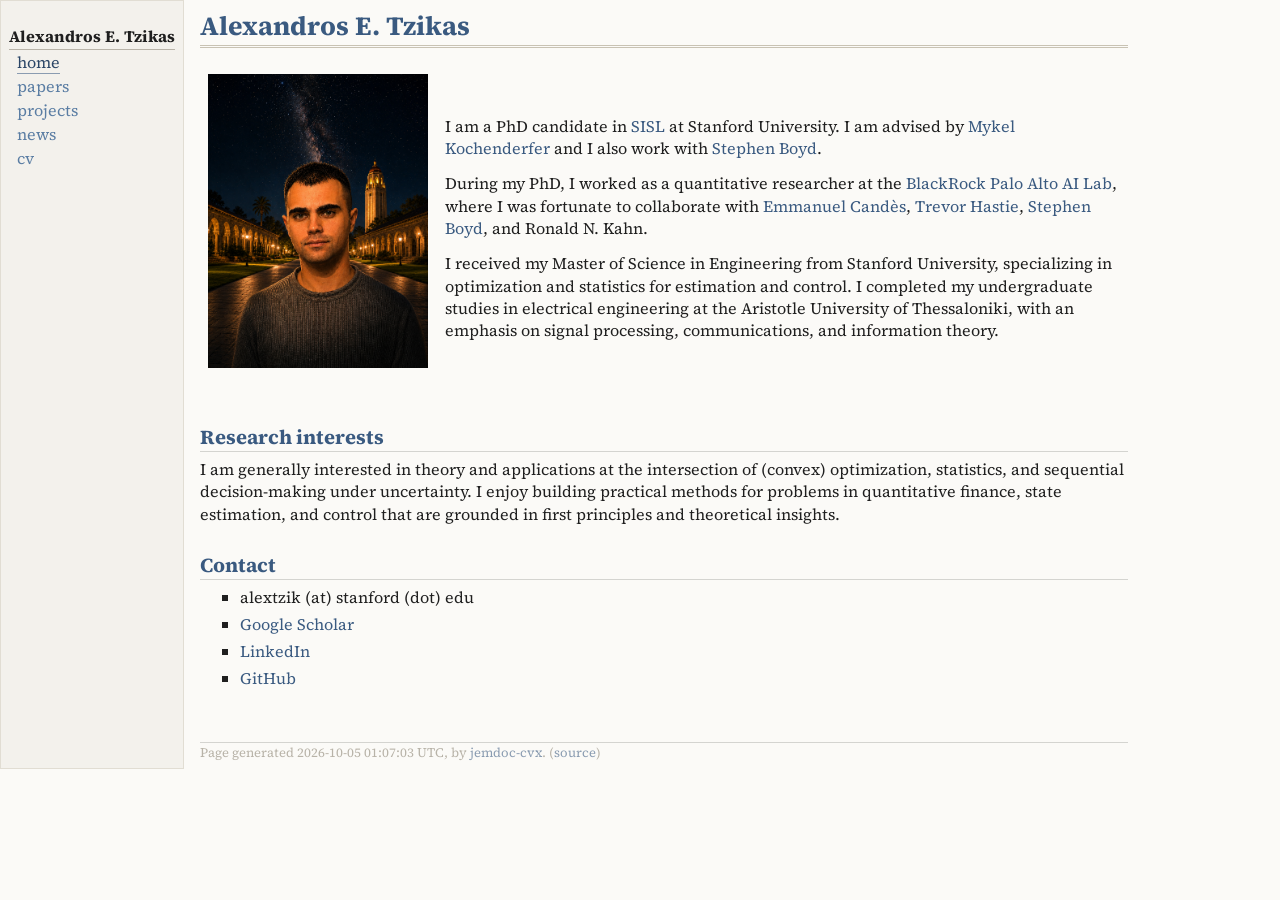
<file: index.html>
<!DOCTYPE html>
<html lang="en">
<head>
  <meta name="google-site-verification" content="iRq509DCJXTJJIshNKWqYOfKxM56yo9RiNA31t0iEU4" />
  <!-- Google tag (gtag.js) -->
  <script async src="https://www.googletagmanager.com/gtag/js?id=G-HEV5SS3FJ9"></script>
  <script>
      window.dataLayer = window.dataLayer || [];
      function gtag(){dataLayer.push(arguments);}
      gtag('js', new Date());
      gtag('config', 'G-HEV5SS3FJ9');
  </script>
<meta charset="utf-8">
<meta name="generator" content="jemdoc, see https://www.cvxgrp.org/jemdoc-cvx/index.html">
<link rel="stylesheet" href="jemdoc-cvx.css">
<title>Alexandros E. Tzikas</title>
</head>
<body>
<div id="tlayout">
<nav id="layout-menu">
<div class="menu-category">Alexandros E. Tzikas</div>
<div class="menu-item"><a href="index.html" class="current">home</a></div>
<div class="menu-item"><a href="papers.html">papers</a></div>
<div class="menu-item"><a href="projects.html">projects</a></div>
<div class="menu-item"><a href="news.html">news</a></div>
<div class="menu-item"><a href="assets/cv.pdf">cv</a></div>
</nav>
<main id="layout-content">
<div id="toptitle">
<h1>Alexandros E. Tzikas</h1>
</div>
<table class="imgtable"><tr><td>
<img src="assets/tzikas_chatgpt.png" alt="Alexandros E. Tzikas" width="220px" />&nbsp;</td>
<td><p>I am a PhD candidate in <a href="https://sisl.stanford.edu" target=&ldquo;blank&rdquo;>SISL</a> at Stanford University. I am advised by <a href="https://mykel.kochenderfer.com" target=&ldquo;blank&rdquo;>Mykel Kochenderfer</a> 
and I also work with <a href="https://web.stanford.edu/~boyd/" target=&ldquo;blank&rdquo;>Stephen Boyd</a>.
</p>
<p>During my PhD, I worked as a quantitative researcher at the <a href="https://www.blackrock.com/corporate/ai" target=&ldquo;blank&rdquo;>BlackRock Palo Alto AI Lab</a>, where I was
fortunate to collaborate with <a href="https://candes.su.domains" target=&ldquo;blank&rdquo;>Emmanuel Candès</a>, <a href="https://hastie.su.domains" target=&ldquo;blank&rdquo;>Trevor Hastie</a>, <a href="https://web.stanford.edu/~boyd/" target=&ldquo;blank&rdquo;>Stephen Boyd</a>,
and Ronald N. Kahn.
</p>
<p>I received my Master of Science in Engineering from Stanford University, specializing in optimization and statistics for estimation and control.
I completed my undergraduate studies in electrical engineering at the Aristotle University of Thessaloniki, with an emphasis on signal processing, communications, and 
information theory.
</p>
</td></tr></table>
<h2>Research interests</h2>
<p>I am generally interested in theory and applications at the intersection of (convex) optimization, statistics, and sequential decision-making under uncertainty. 
I enjoy building practical methods for problems in quantitative finance, state estimation, and control that are grounded
in first principles and theoretical insights.
</p>
<h2>Contact</h2>
<ul>
<li><p>alextzik (at) stanford (dot) edu
</p>
</li>
<li><p><a href="https://scholar.google.com/citations?user=G8nm_ycAAAAJ&amp;hl=en" target=&ldquo;blank&rdquo;>Google Scholar</a>
</p>
</li>
<li><p><a href="https://www.linkedin.com/in/alexandrostzikas/" target=&ldquo;blank&rdquo;>LinkedIn</a>
</p>
</li>
<li><p><a href="https://github.com/alextzik" target=&ldquo;blank&rdquo;>GitHub</a></p>
</li>
</ul>
<div id="footer">
<div id="footer-text">
Page generated 2026-10-05 01:07:03 UTC, by <a href="https://github.com/cvxgrp/jemdoc-cvx" target="blank">jemdoc-cvx</a>.
(<a href="index.jemdoc">source</a>)
</div>
</div>
</main>
</div>
</body>
</html>
</file>
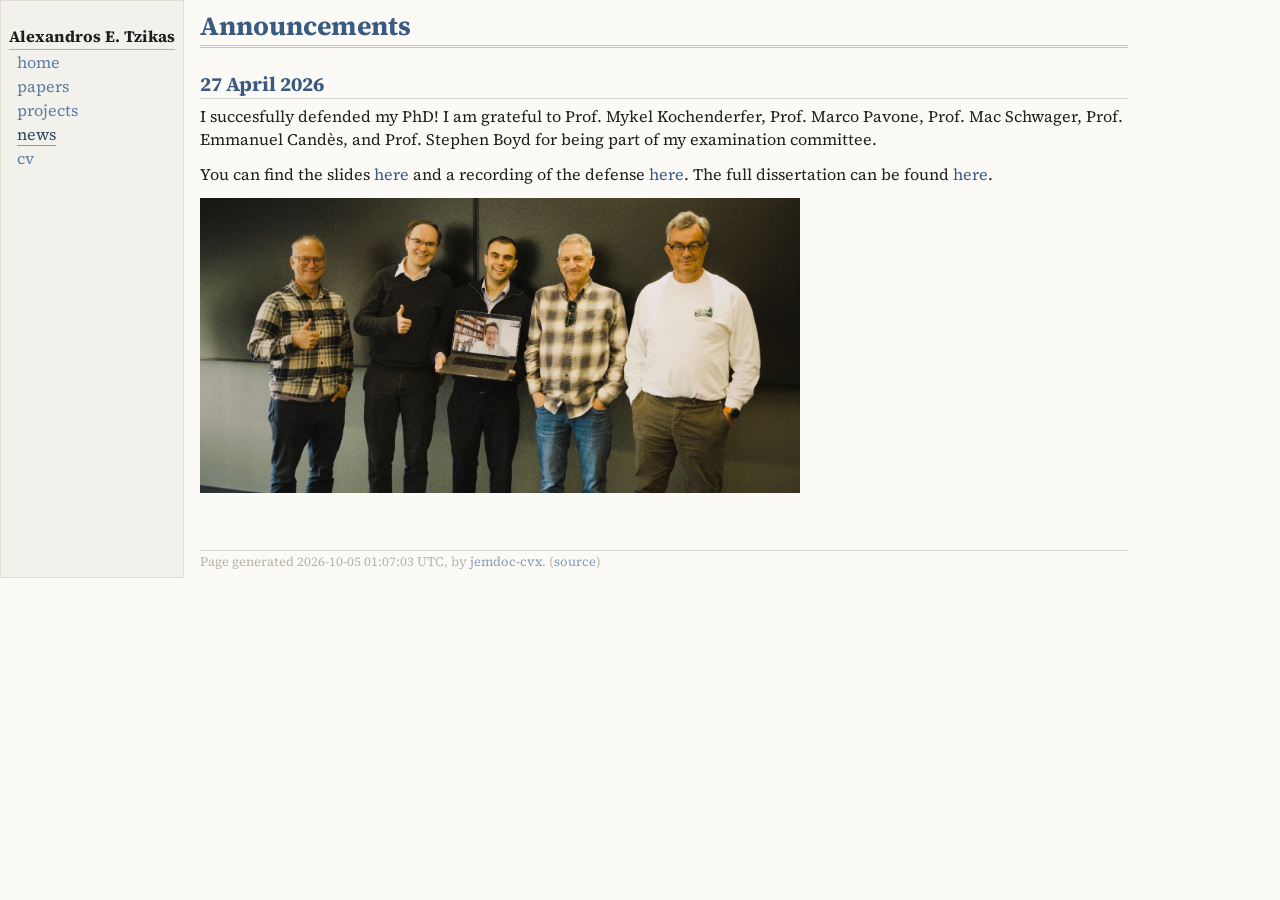
<file: news.html>
<!DOCTYPE html>
<html lang="en">
<head>
  <meta name="google-site-verification" content="iRq509DCJXTJJIshNKWqYOfKxM56yo9RiNA31t0iEU4" />
  <!-- Google tag (gtag.js) -->
  <script async src="https://www.googletagmanager.com/gtag/js?id=G-HEV5SS3FJ9"></script>
  <script>
      window.dataLayer = window.dataLayer || [];
      function gtag(){dataLayer.push(arguments);}
      gtag('js', new Date());
      gtag('config', 'G-HEV5SS3FJ9');
  </script>
<meta charset="utf-8">
<meta name="generator" content="jemdoc, see https://www.cvxgrp.org/jemdoc-cvx/index.html">
<link rel="stylesheet" href="jemdoc-cvx.css">
<title>Announcements</title>
</head>
<body>
<div id="tlayout">
<nav id="layout-menu">
<div class="menu-category">Alexandros E. Tzikas</div>
<div class="menu-item"><a href="index.html">home</a></div>
<div class="menu-item"><a href="papers.html">papers</a></div>
<div class="menu-item"><a href="projects.html">projects</a></div>
<div class="menu-item"><a href="news.html" class="current">news</a></div>
<div class="menu-item"><a href="assets/cv.pdf">cv</a></div>
</nav>
<main id="layout-content">
<div id="toptitle">
<h1>Announcements</h1>
</div>
<h2>27 April 2026</h2>
<p>I succesfully defended my PhD! I am grateful to Prof. Mykel Kochenderfer, Prof. Marco Pavone, Prof. Mac Schwager, Prof. Emmanuel Candès, and 
Prof. Stephen Boyd for being part of my examination committee.
</p>
<p>You can find the slides <a href="assets/DefenseSlides.pdf" target=&ldquo;blank&rdquo;>here</a> and a recording of the defense <a href="https://www.youtube.com/watch?v=d-WThXmTg2Q" target=&ldquo;blank&rdquo;>here</a>. The full dissertation can be found 
<a href="assets/tzikas_phd_thesis.pdf" target=&ldquo;blank&rdquo;>here</a>. 
</p>
<p><img src="assets/phd_defense.png" width="600px" alt="PhD defense">
</p>
<div id="footer">
<div id="footer-text">
Page generated 2026-10-05 01:07:03 UTC, by <a href="https://github.com/cvxgrp/jemdoc-cvx" target="blank">jemdoc-cvx</a>.
(<a href="news.jemdoc">source</a>)
</div>
</div>
</main>
</div>
</body>
</html>
</file>
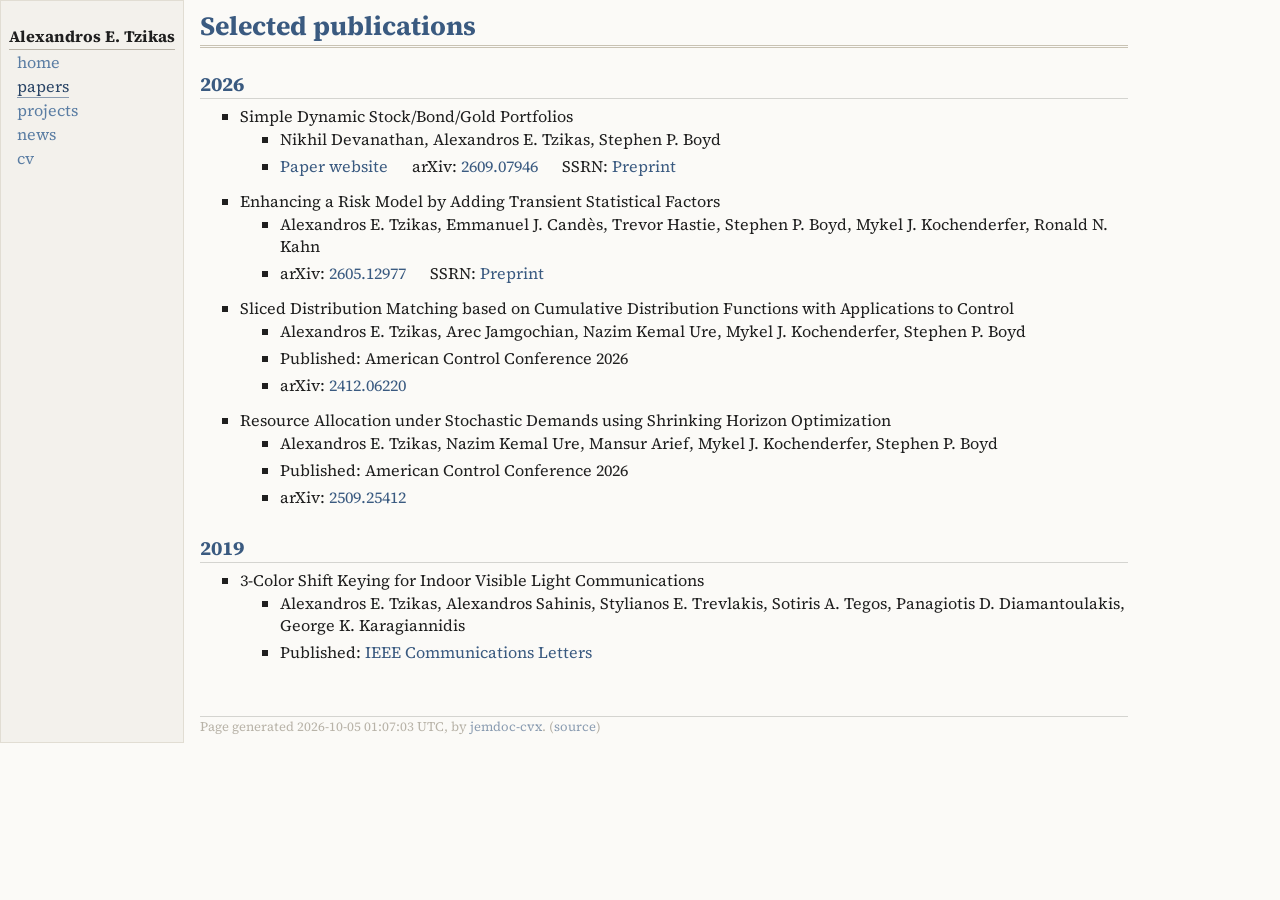
<file: papers.html>
<!DOCTYPE html>
<html lang="en">
<head>
  <meta name="google-site-verification" content="iRq509DCJXTJJIshNKWqYOfKxM56yo9RiNA31t0iEU4" />
  <!-- Google tag (gtag.js) -->
  <script async src="https://www.googletagmanager.com/gtag/js?id=G-HEV5SS3FJ9"></script>
  <script>
      window.dataLayer = window.dataLayer || [];
      function gtag(){dataLayer.push(arguments);}
      gtag('js', new Date());
      gtag('config', 'G-HEV5SS3FJ9');
  </script>
<meta charset="utf-8">
<meta name="generator" content="jemdoc, see https://www.cvxgrp.org/jemdoc-cvx/index.html">
<link rel="stylesheet" href="jemdoc-cvx.css">
<title>Selected publications</title>
</head>
<body>
<div id="tlayout">
<nav id="layout-menu">
<div class="menu-category">Alexandros E. Tzikas</div>
<div class="menu-item"><a href="index.html">home</a></div>
<div class="menu-item"><a href="papers.html" class="current">papers</a></div>
<div class="menu-item"><a href="projects.html">projects</a></div>
<div class="menu-item"><a href="news.html">news</a></div>
<div class="menu-item"><a href="assets/cv.pdf">cv</a></div>
</nav>
<main id="layout-content">
<div id="toptitle">
<h1>Selected publications</h1>
</div>
<h2>2026</h2>
<ul>
<li><p>Simple Dynamic Stock/Bond/Gold Portfolios
</p>
<ul>
<li><p>Nikhil Devanathan, Alexandros E. Tzikas, Stephen P. Boyd
</p>
</li>
<li><p><a href="https://web.stanford.edu/~boyd/papers/stock_bond_gold_portfolios.html" target=&ldquo;blank&rdquo;>Paper website</a>     &nbsp;&nbsp;&nbsp;&nbsp;    arXiv: <a href="https://arxiv.org/abs/2609.07946" target=&ldquo;blank&rdquo;>2609.07946</a>     &nbsp;&nbsp;&nbsp;&nbsp;    SSRN: <a href="https://papers.ssrn.com/sol3/papers.cfm?abstract_id=7431038" target=&ldquo;blank&rdquo;>Preprint</a>
</p>
</li>
</ul>

</li>
</ul>
<ul>
<li><p>Enhancing a Risk Model by Adding Transient Statistical Factors
</p>
<ul>
<li><p>Alexandros E. Tzikas, Emmanuel J. Candès, Trevor Hastie, Stephen P. Boyd, Mykel J. Kochenderfer, Ronald N. Kahn
</p>
</li>
<li><p>arXiv: <a href="https://arxiv.org/abs/2605.12977" target=&ldquo;blank&rdquo;>2605.12977</a>     &nbsp;&nbsp;&nbsp;&nbsp;    SSRN: <a href="https://papers.ssrn.com/sol3/papers.cfm?abstract_id=6755941" target=&ldquo;blank&rdquo;>Preprint</a>
</p>
</li>
</ul>

</li>
</ul>
<ul>
<li><p>Sliced Distribution Matching based on Cumulative Distribution Functions with Applications to Control
</p>
<ul>
<li><p>Alexandros E. Tzikas, Arec Jamgochian, Nazim Kemal Ure, Mykel J. Kochenderfer, Stephen P. Boyd
</p>
</li>
<li><p>Published: American Control Conference 2026
</p>
</li>
<li><p>arXiv: <a href="https://arxiv.org/pdf/2412.06220" target=&ldquo;blank&rdquo;>2412.06220</a>
</p>
</li>
</ul>

</li>
</ul>
<ul>
<li><p>Resource Allocation under Stochastic Demands using Shrinking Horizon Optimization
</p>
<ul>
<li><p>Alexandros E. Tzikas, Nazim Kemal Ure, Mansur Arief, Mykel J. Kochenderfer, Stephen P. Boyd
</p>
</li>
<li><p>Published: American Control Conference 2026
</p>
</li>
<li><p>arXiv: <a href="https://arxiv.org/pdf/2509.25412" target=&ldquo;blank&rdquo;>2509.25412</a>
</p>
</li>
</ul>

</li>
</ul>
<h2>2019</h2>
<ul>
<li><p>3-Color Shift Keying for Indoor Visible Light Communications
</p>
<ul>
<li><p>Alexandros E. Tzikas, Alexandros Sahinis, Stylianos E. Trevlakis, Sotiris A. Tegos, Panagiotis D. Diamantoulakis, George K. Karagiannidis
</p>
</li>
<li><p>Published: <a href="https://doi.org/10.1109/LCOMM.2019.2943859" target=&ldquo;blank&rdquo;>IEEE Communications Letters</a></p>
</li>
</ul>

</li>
</ul>
<div id="footer">
<div id="footer-text">
Page generated 2026-10-05 01:07:03 UTC, by <a href="https://github.com/cvxgrp/jemdoc-cvx" target="blank">jemdoc-cvx</a>.
(<a href="papers.jemdoc">source</a>)
</div>
</div>
</main>
</div>
</body>
</html>
</file>
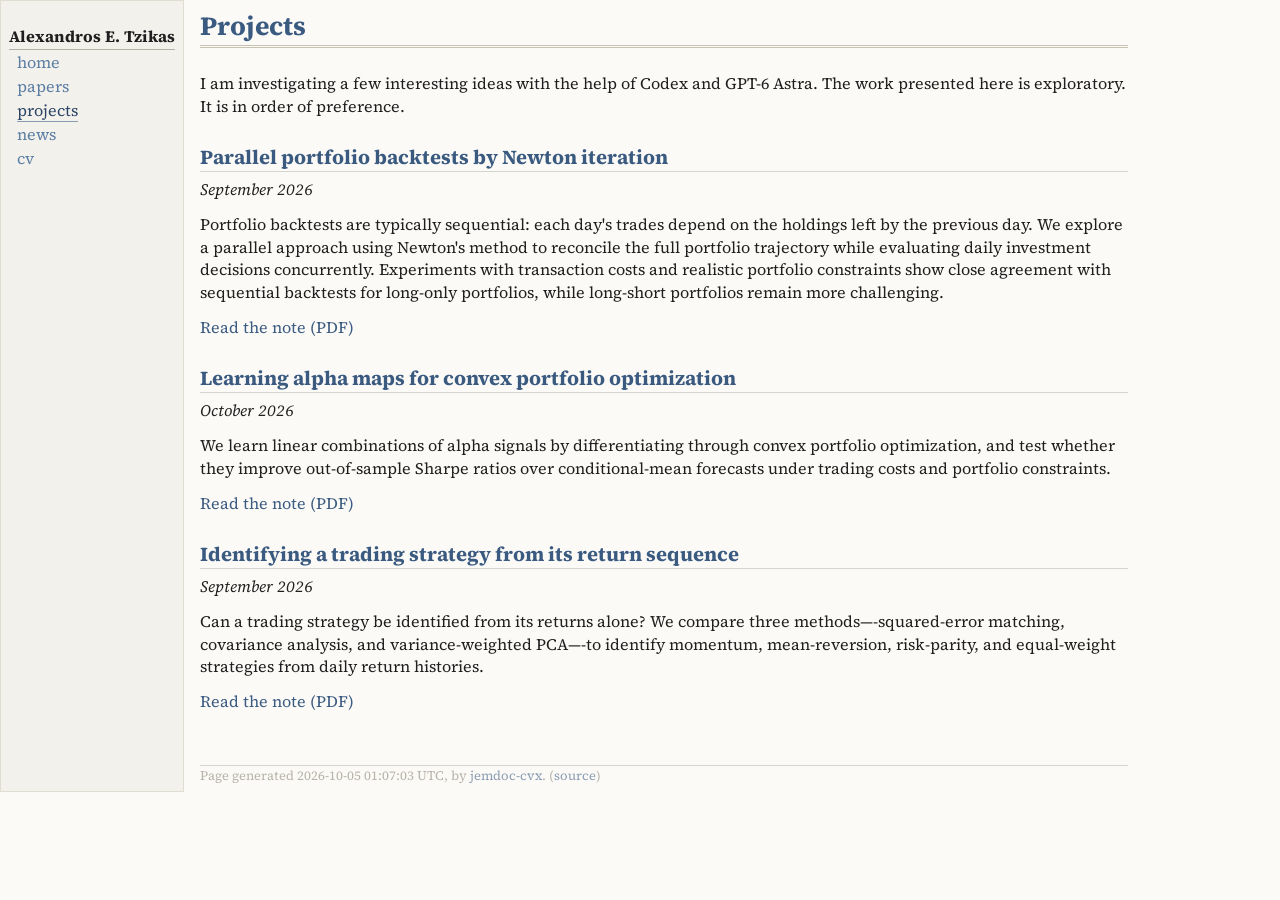
<file: projects.html>
<!DOCTYPE html>
<html lang="en">
<head>
  <meta name="google-site-verification" content="iRq509DCJXTJJIshNKWqYOfKxM56yo9RiNA31t0iEU4" />
  <!-- Google tag (gtag.js) -->
  <script async src="https://www.googletagmanager.com/gtag/js?id=G-HEV5SS3FJ9"></script>
  <script>
      window.dataLayer = window.dataLayer || [];
      function gtag(){dataLayer.push(arguments);}
      gtag('js', new Date());
      gtag('config', 'G-HEV5SS3FJ9');
  </script>
<meta charset="utf-8">
<meta name="generator" content="jemdoc, see https://www.cvxgrp.org/jemdoc-cvx/index.html">
<link rel="stylesheet" href="jemdoc-cvx.css">
<title>Projects</title>
</head>
<body>
<div id="tlayout">
<nav id="layout-menu">
<div class="menu-category">Alexandros E. Tzikas</div>
<div class="menu-item"><a href="index.html">home</a></div>
<div class="menu-item"><a href="papers.html">papers</a></div>
<div class="menu-item"><a href="projects.html" class="current">projects</a></div>
<div class="menu-item"><a href="news.html">news</a></div>
<div class="menu-item"><a href="assets/cv.pdf">cv</a></div>
</nav>
<main id="layout-content">
<div id="toptitle">
<h1>Projects</h1>
</div>
<p>I am investigating a few interesting ideas with the help of Codex and GPT-6 Astra. The work presented here is exploratory. It is in order of preference. 
</p>
<h2>Parallel portfolio backtests by Newton iteration</h2>
<p><i>September 2026</i>
</p>
<p>Portfolio backtests are typically sequential: each day's trades depend on the holdings left by the previous day.
We explore a parallel approach using Newton's method to reconcile the full portfolio trajectory while evaluating daily investment decisions concurrently.
Experiments with transaction costs and realistic portfolio constraints show close agreement with sequential backtests for long-only portfolios, while long-short portfolios remain more challenging.
</p>
<p><a href="assets/projects/simple_parallel_backtests.pdf" target=&ldquo;blank&rdquo;>Read the note (PDF)</a>
</p>
<h2>Learning alpha maps for convex portfolio optimization</h2>
<p><i>October 2026</i>
</p>
<p>We learn linear combinations of alpha signals by differentiating through convex portfolio optimization, 
and test whether they improve out-of-sample Sharpe ratios over conditional-mean forecasts under trading costs and portfolio constraints.
</p>
<p><a href="assets/projects/learning_alpha_maps.pdf" target=&ldquo;blank&rdquo;>Read the note (PDF)</a>
</p>
<h2>Identifying a trading strategy from its return sequence</h2>
<p><i>September 2026</i>
</p>
<p>Can a trading strategy be identified from its returns alone? We compare three methods—-squared-error matching, covariance analysis, and variance-weighted PCA—-to identify momentum, mean-reversion, risk-parity, and equal-weight strategies from daily return histories.
</p>
<p><a href="assets/projects/strategy_identification.pdf" target=&ldquo;blank&rdquo;>Read the note (PDF)</a></p>
<div id="footer">
<div id="footer-text">
Page generated 2026-10-05 01:07:03 UTC, by <a href="https://github.com/cvxgrp/jemdoc-cvx" target="blank">jemdoc-cvx</a>.
(<a href="projects.jemdoc">source</a>)
</div>
</div>
</main>
</div>
</body>
</html>
</file>
<file: jemdoc-cvx.css>
/* jemdoc-cvx default theme.
 *
 * Modernizes the original jemdoc.css palette and typography while keeping
 * the same selectors and overall layout intact. Self-contained: copy this
 * file (and the adjacent fonts/ directory) next to your output html.
 *
 * Changes from the legacy jemdoc.css:
 *   - Body type: Source Serif 4 (variable, woff2, self-hosted), replaces Georgia.
 *   - Mono: JetBrains Mono (variable, woff2, self-hosted), replaces Monaco.
 *   - Inline `+code+` background: cool light gray (was the iconic yellow).
 *   - Background: very subtle warm off-white (was pure white).
 *   - Heading / link color: muted slate-blue (was a more saturated steel-blue).
 *   - Heading underline: lifted to a softer gray.
 */

@font-face {
	font-family: "Source Serif 4";
	src: url("fonts/source-serif-4-latin-wght-normal.woff2") format("woff2-variations");
	font-weight: 200 900;
	font-style: normal;
	font-display: swap;
}

@font-face {
	font-family: "Source Serif 4";
	src: url("fonts/source-serif-4-latin-wght-italic.woff2") format("woff2-variations");
	font-weight: 200 900;
	font-style: italic;
	font-display: swap;
}

@font-face {
	font-family: "JetBrains Mono";
	src: url("fonts/jetbrains-mono-latin-wght-normal.woff2") format("woff2-variations");
	font-weight: 100 800;
	font-style: normal;
	font-display: swap;
}

#tlayout {
	display: grid;
	grid-template-columns: auto minmax(0, 1fr);
	background: #fbfaf7;
}

body {
	background: #fbfaf7;
	color: #1f1f1f;
	font-family: "Source Serif 4", Georgia, "Times New Roman", serif;
	padding-bottom: 8px;
	margin: 0;
}

#layout-menu {
	background: #f3f1ec;
	border: 1px solid #e1ddd3;
	padding-top: 0.5em;
	padding-left: 8px;
	padding-right: 8px;
	font-size: 1.0em;
	white-space: nowrap;
	text-align: left;
}

#layout-content {
	padding-top: 0.0em;
	padding-left: 1.0em;
	padding-right: 1.0em;
	/* Keep text readable: cap line length and center the content column. */
	box-sizing: border-box;
	max-width: 120ch;
	width: min(120ch, 100%);
	margin: 0;
	justify-self: start;
	border: none;
	background: #fbfaf7;
	text-align: left;
}

#layout-menu a {
	line-height: 1.5em;
	margin-left: 0.5em;
}

code {
	background: #eef0f4;
	padding: 0.05em 0.25em;
	border-radius: 3px;
}

pre, code {
	font-size: 90%;
	font-family: "JetBrains Mono", Menlo, Consolas, monospace;
}

pre code {
	/* Inside <pre> blocks, drop the inline-code chip styling. */
	background: transparent;
	padding: 0;
	border-radius: 0;
}

a, a > code {
	color: #3a5a80;
	text-decoration: none;
}

a:hover {
	border-bottom: 1px #8a9cb1 dotted;
}

#layout-menu a.current:link, #layout-menu a.current:visited {
	color: #2a4566;
	border-bottom: 1px #8a9cb1 solid;
}
#layout-menu a:link, #layout-menu a:visited, #layout-menu a:hover {
	color: #5a7da3;
	text-decoration: none;
}
#layout-menu a:hover {
	text-decoration: none;
}

div.menu-category {
	border-bottom: 1px solid #b8b3a8;
	margin-top: 0.8em;
	padding-top: 0.2em;
	padding-bottom: 0.1em;
	font-weight: bold;
}

div.menu-item {
	padding-left: 16px;
	text-indent: -16px;
}

div#toptitle {
	padding-bottom: 0.2em;
	margin-bottom: 1.5em;
	border-bottom: 3px double #c8c2b3;
}

/* Reduce space if we begin the page with a title. */
div#toptitle + h2, div#toptitle + h3 {
	margin-top: -0.7em;
}

div#subtitle {
	margin-top: 0.0em;
	margin-bottom: 0.0em;
	padding-top: 0em;
	padding-bottom: 0.1em;
}

em {
	font-style: italic;
}

strong {
	font-weight: bold;
}


h1, h2, h3 {
	color: #3a5a80;
	margin-top: 0.7em;
	margin-bottom: 0.3em;
	padding-bottom: 0.2em;
	line-height: 1.0;
	padding-top: 0.5em;
	border-bottom: 1px solid #d4d4d0;
}

h1 {
	font-size: 165%;
}

h2 {
	padding-top: 0.8em;
	font-size: 125%;
}

h2 + h3 {
	padding-top: 0.2em;
}

h3 {
	font-size: 110%;
	border-bottom: none;
}

p {
	margin-top: 0.0em;
	margin-bottom: 0.8em;
	padding: 0;
	line-height: 1.4;
}

pre {
	padding: 0;
	margin: 0;
}

div#footer {
	font-size: small;
	border-top: 1px solid #d4d4d0;
	padding-top: 0.1em;
	margin-top: 4.0em;
	color: #b8b3a8;
}

div#footer a {
	color: #8a9cb1;
}

div#footer-text {
	float: left;
	padding-bottom: 8px;
}

ul, ol, dl {
	margin-top: 0.2em;
	padding-top: 0;
	margin-bottom: 0.8em;
}

dt {
	margin-top: 0.5em;
	margin-bottom: 0;
}

dl {
	margin-left: 20px;
}

dd {
	color: #2a2a2a;
}

dd > *:first-child {
	margin-top: 0;
}

ul {
	list-style-position: outside;
	list-style-type: square;
}

p + ul, p + ol {
	margin-top: -0.5em;
}

li ul, li ol {
	margin-top: -0.3em;
}

ol {
	list-style-position: outside;
	list-style-type: decimal;
}

li p, dd p {
	margin-bottom: 0.3em;
}


ol ol {
	list-style-type: lower-alpha;
}

ol ol ol {
	list-style-type: lower-roman;
}

p + div.codeblock {
	margin-top: -0.6em;
}

div.codeblock, div.infoblock {
	margin-right: 0%;
	margin-top: 1.2em;
	margin-bottom: 1.3em;
}

div.blocktitle {
	font-weight: bold;
	color: #b86c52;
	margin-top: 1.2em;
	margin-bottom: 0.1em;
}

div.blockcontent {
	border: 1px solid #dcd6c8;
	padding: 0.3em 0.5em;
}

div.infoblock > div.blockcontent {
	background: #fbf6e8;
}

div.blockcontent p + ul, div.blockcontent p + ol {
	margin-top: 0.4em;
}

div.infoblock p {
	margin-bottom: 0em;
}

div.infoblock li p, div.infoblock dd p {
	margin-bottom: 0.5em;
}

div.infoblock p + p {
	margin-top: 0.8em;
}

div.codeblock > div.blockcontent {
	background: #f3f1ec;
}

span.pycommand {
	color: #1c5078;
}

span.statement {
	color: #4a8a4a;
}
span.builtin {
	color: #3a5a80;
}
span.special {
	color: #a85c4a;
}
span.operator {
	color: #a85c4a;
}
span.error {
	color: #b04848;
}
span.comment, span.comment > *, span.string, span.string > * {
	color: #7a7770;
}

@media print {
	#layout-menu {
		display: none;
	}

}

#fwtitle {
	margin: 2px;
}

#fwtitle #toptitle {
	padding-left: 0.5em;
	margin-bottom: 0.5em;
}

#layout-content h1:first-child, #layout-content h2:first-child, #layout-content h3:first-child {
	margin-top: -0.7em;
}

div#toptitle h1, #layout-content div#toptitle h1 {
	margin-bottom: 0.0em;
	padding-bottom: 0.1em;
	padding-top: 0;
	margin-top: 0.5em;
	border-bottom: none;
}

.eqwl {
	text-align: center;
	padding-top: 0.6em;
	padding-bottom: 0.2em;
	margin: 0;
}

table {
	border: 2px solid #2a2a2a;
	border-collapse: collapse;
}

td {
	padding: 2px;
	padding-left: 0.5em;
	padding-right: 0.5em;
	text-align: center;
	border: 1px solid #b8b3a8;
}

table + table {
	margin-top: 1em;
}

tr.heading {
	font-weight: bold;
	border-bottom: 2px solid #2a2a2a;
}

img {
	border: none;
}

table.imgtable, table.imgtable td {
	border: none;
	text-align: left;
}
</file>
